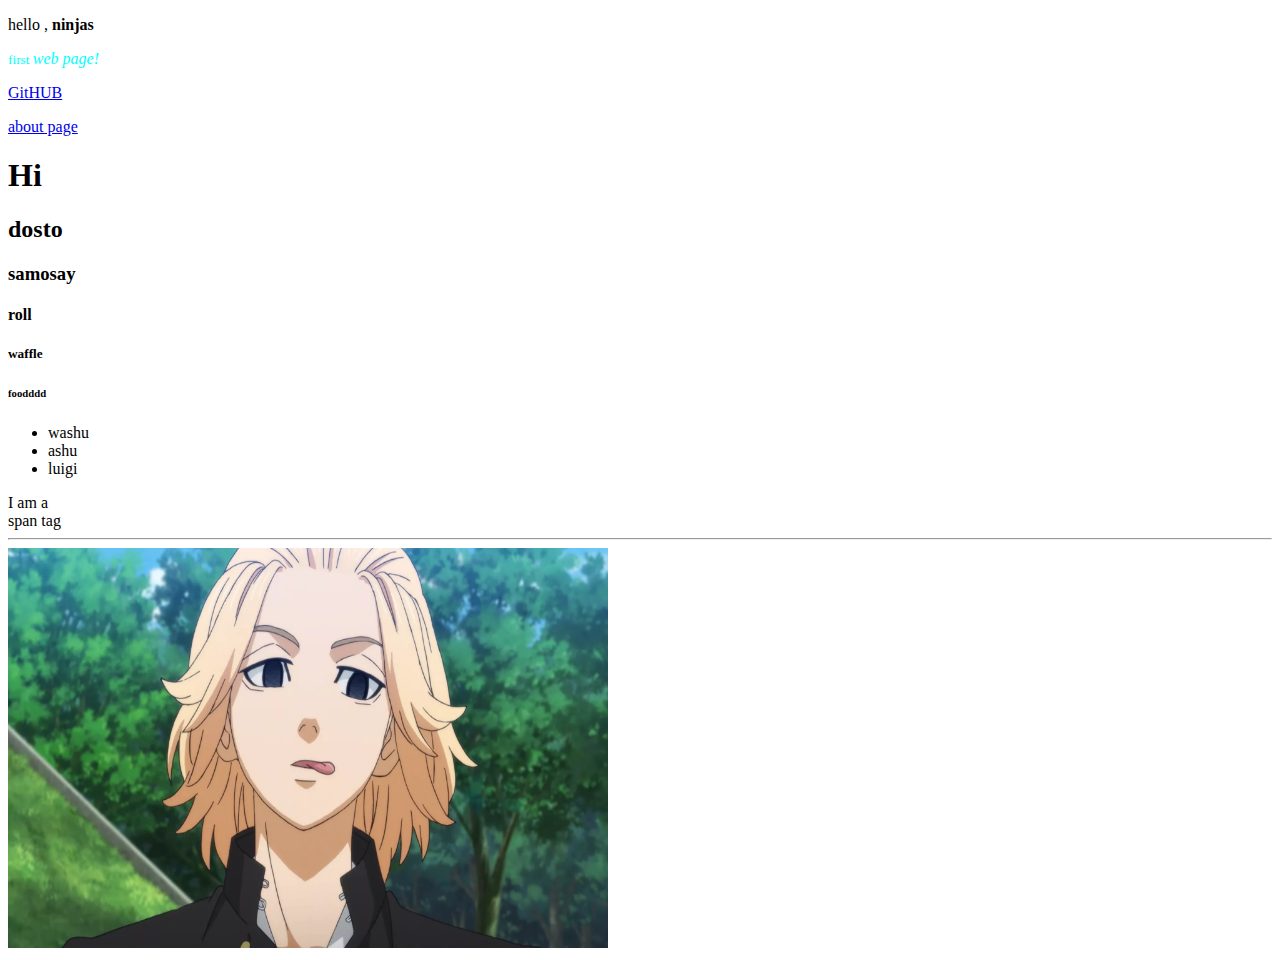
<file: mikeysite/index.html>
<!DOCTYPE html>
<html lang="en">
<head>
    <meta charset="UTF-8">
    <meta name="viewport" content="width=device-width, initial-scale=1.0">
    <title>Learning HTML</title>
</head>
<body>
   
    <div> <p>hello , <strong>ninjas </strong></p>
        <p style="color: aqua; "><small>first </small>  <em> web page!</em></p>
        <a href="https://github.com/">GitHUB</a>
        
        <p><a href="Lec1.html">about page</a></p>
    </div>
    <div>
        <h1>Hi</h1>
    <h2>dosto</h2>
    <h3>samosay</h3>
    <h4>roll</h4>
    <h5>waffle</h5>
    <h6>foodddd</h6>
    </div>
    <div>
        <ul>
            <li>washu</li>
            <li>ashu</li>
            <li>luigi</li>
        </ul> 
    </div>
    <span>I am a <br> span tag</span>
    <hr>
    <img src="pic1.webp" alt="mikey" width="600" height="400">
    
</body>
</html>
</file>
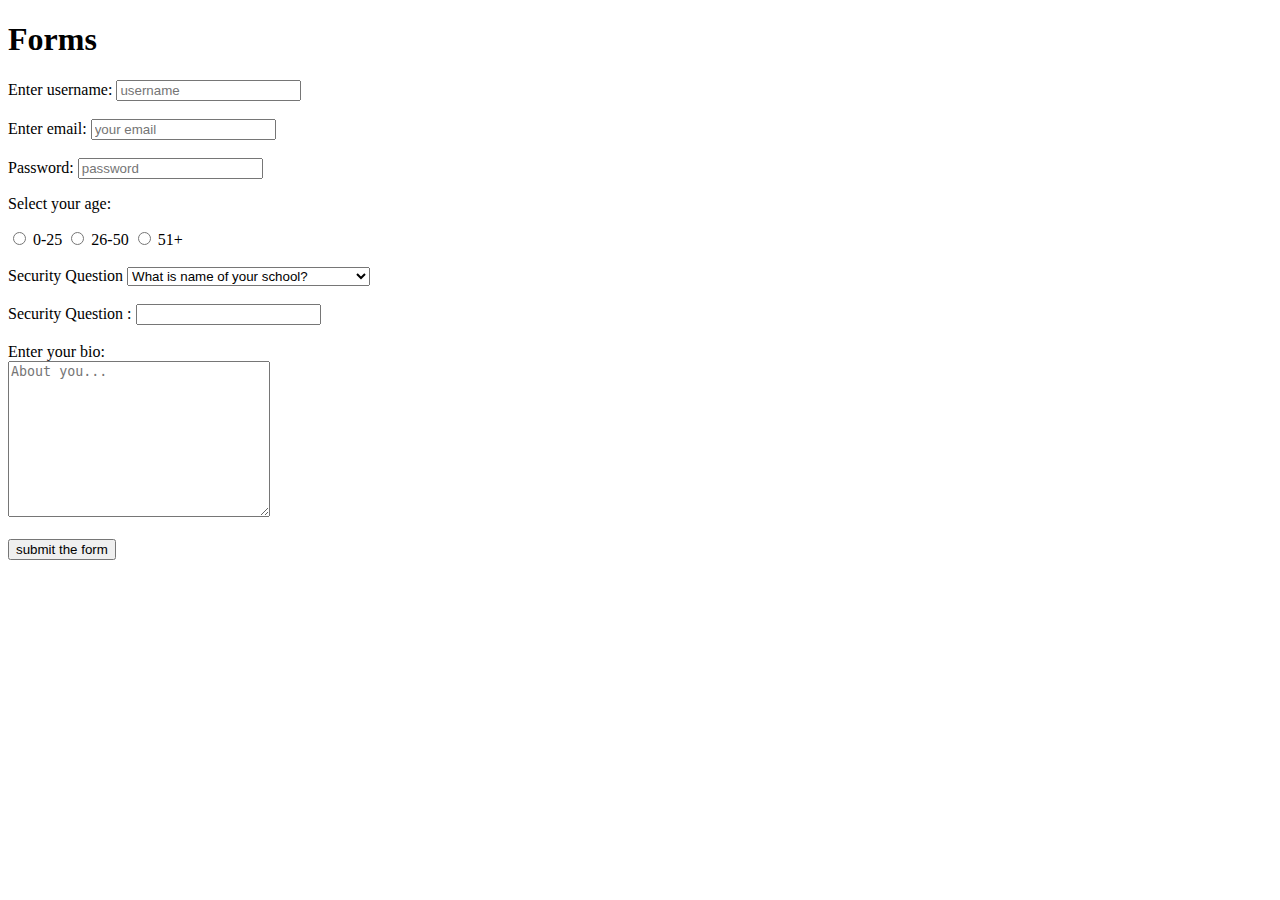
<file: Form/forms.html>
<!DOCTYPE html>
<html lang="en">
<head>
    <meta charset="UTF-8">
    <meta name="viewport" content="width=device-width, initial-scale=1.0">
    <title>FORMS</title>
</head>
<body>
    <h1>Forms</h1>

    <form>
        <label for="username">Enter username:</label>
        <input type="text" id="username" placeholder="username" required>
        <br><br>
        <label for="email">Enter email:</label>
        <input type="email" id="email" placeholder="your email" required>
        <br><br>
        <label for="password">Password:</label>
        <input type="password" id="password" placeholder="password" required>
        <p>Select your age:</p>
        <input type="radio" name="age" value="0-25" id="option-1">
        <label for="option-1">0-25</label>
        <input type="radio" name="age" value="26-50" id="option-2">
        <label for="option-2">26-50</label>
        <input type="radio" name="age" value="51+" id="option-3">
        <label for="option-3">51+</label>

        <br><br>

        <label for="question">Security Question</label>
        <select name="Questions" id="question">
            <option value="Q1">What is name of your school?</option>
            <option value="Q2">What vegetable you would like to be?</option>
            <option value="Q3">Who is your bestfriend?</option>
        </select>
        <br><br>

        <label for="answer">Security Question :</label>
        <input type="text" id="answer" name="answer">
        <br><br>
        <label for="bio">Enter your bio:</label>
        <br>
        <textarea name="bio" id="bio" cols="30" rows="10" placeholder="About you..."></textarea>
        <br><br>
        <input type="submit" value="submit the form">

    </form>
    
</body>
</html>
</file>
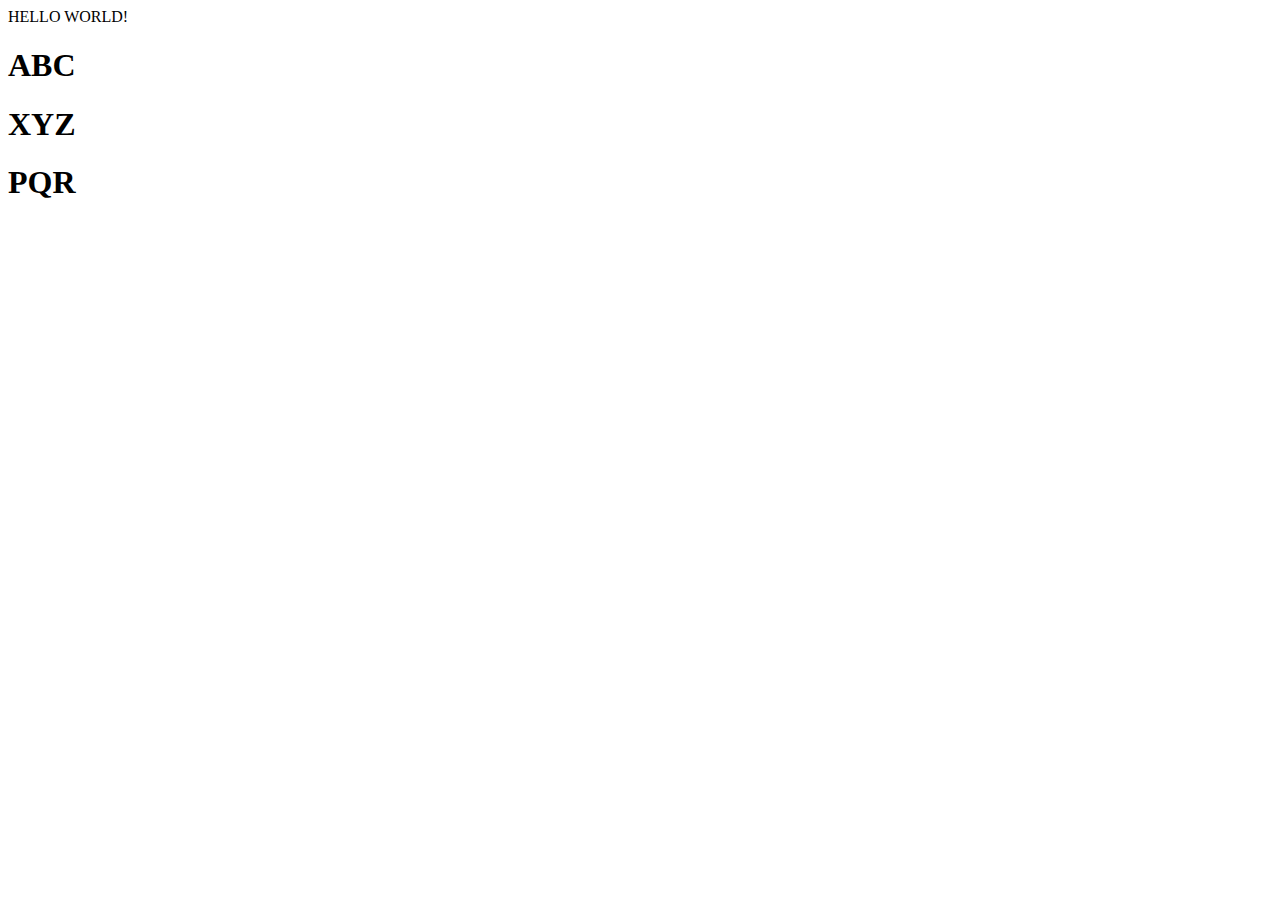
<file: J/abc.html>
<!DOCTYPE html>
<html lang="en">
<head>
    <meta charset="UTF-8">
    <meta name="viewport" content="width=device-width, initial-scale=1.0">
<link href=""
    <title>HELLO WORLD!</title>
    <style>

    </style>
</head>
<body>
    <div class="container bg danger"style="height: 400px ;">
    <div class="row">
        <div class="col-log-12 bg-secondary text-black"><h1>ABC</h1></div>
        <div class="row">
        <div class="col-log-12 bg-primary text-white"><h1>XYZ</h1></div>
        <div class="row">
            <div class="col col-log-6"style="height: 500px ;"><h1>PQR</h1></div>
            
        </div>
        </div>

    </div>

    
</body>
</html>
</file>
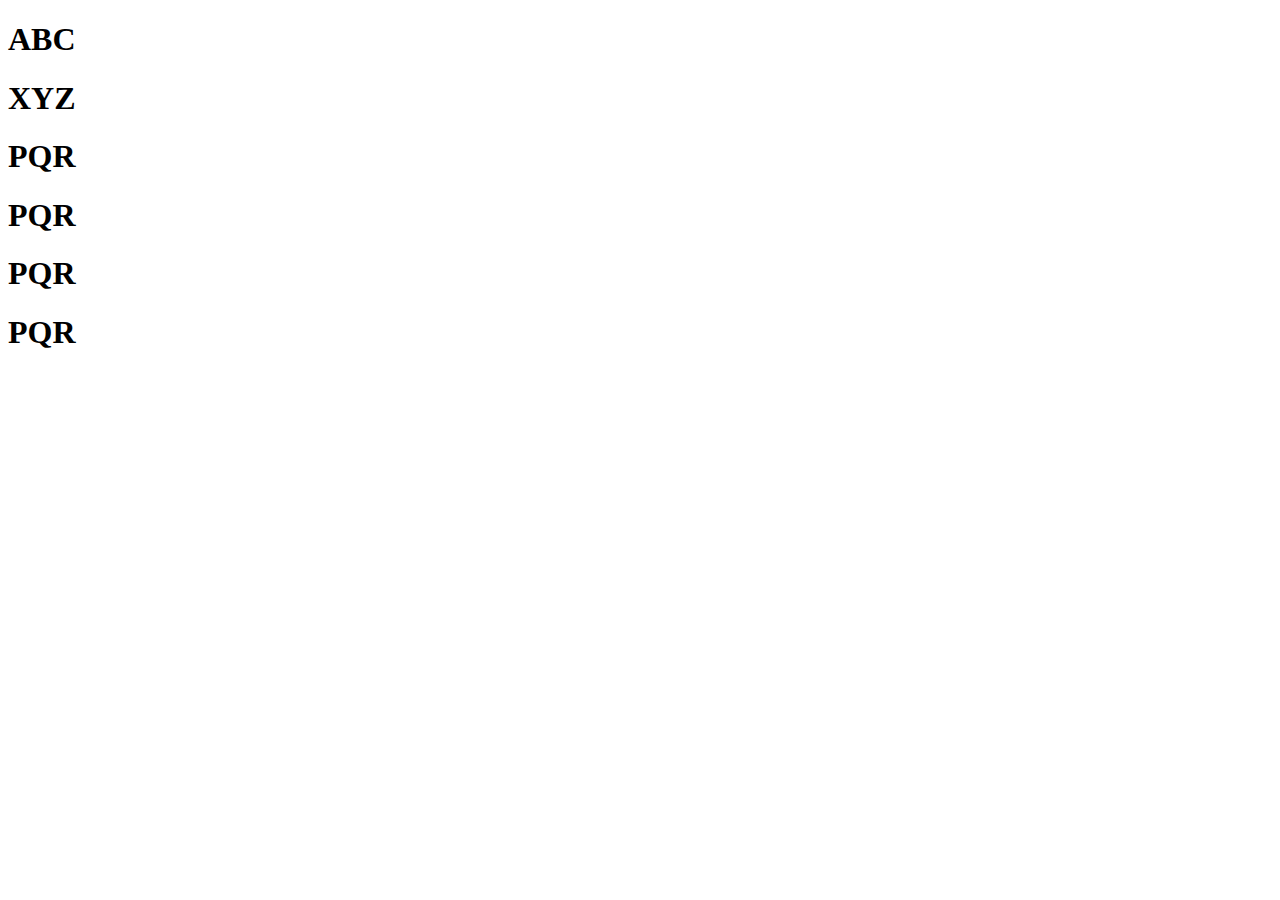
<file: J/h.html>
<!doctype html>
<html lang="en">
  <head>

    <meta charset="utf-8">
    <meta name="viewport" content="width=device-width, initial-scale=1">

   
    <link href="https://cdn.jsdelivr.net/npm/bootstrap@5.0.2/dist/css/bootstrap.min.css" rel="stylesheet" integrity="sha384-EVSTQN3/azprG1Anm3QDgpJLIm9Nao0Yz1ztcQTwFspd3yD65VohhpuuCOmLASjC" crossorigin="anonymous">

    <title>Hello, world!</title>
  </head>
  <body>
    
    <div class="container bg danger"style="height: 500px ;">
        <div class="row">
            <div class="col-log-12 bg-secondary text-black"><h1>ABC</h1></div>
            <div class="row">
            <div class="col-log-12 bg-primary text-white"><h1>XYZ</h1></div>
            <div class="row">
                <div class="col col-log-3"><h1>PQR</h1></div>
                <div class="col col-log-3"><h1>PQR</h1></div>
                <div class="col col-log-3"><h1>PQR</h1></div>
                <div class="col col-log-3"><h1>PQR</h1></div>

            </div>
            <div class="row">
                <div class="col-log-6">

                </div>
            </div>
            </div>
    
        </div>
    

   
    <script src="https://cdn.jsdelivr.net/npm/bootstrap@5.0.2/dist/js/bootstrap.bundle.min.js" integrity="sha384-MrcW6ZMFYlzcLA8Nl+NtUVF0sA7MsXsP1UyJoMp4YLEuNSfAP+JcXn/tWtIaxVXM" crossorigin="anonymous"></script>

   
  </body>
</html>
</file>
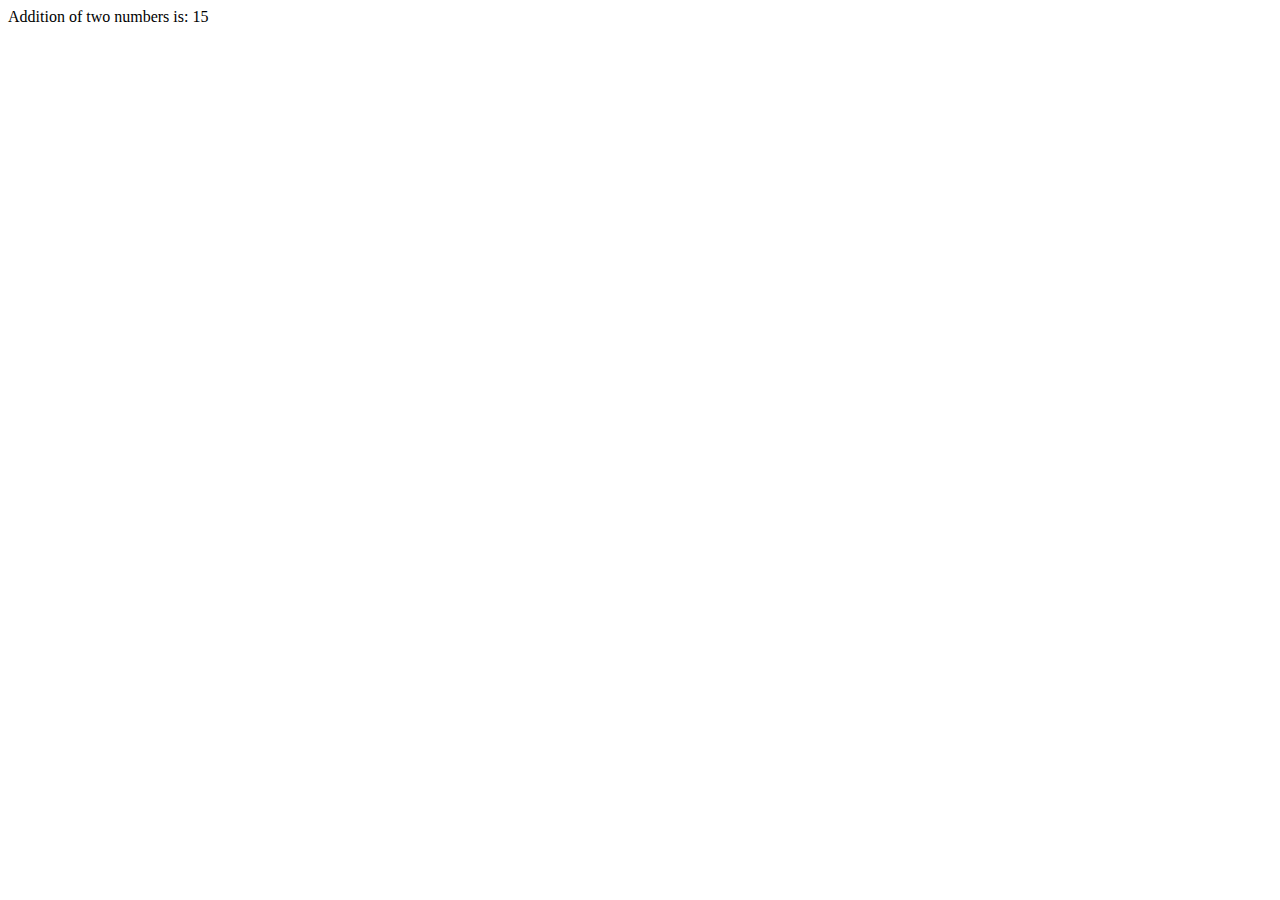
<file: J/JSCLASS1.html>
<!DOCTYPE html>
<html lang="en">
<head>
    <meta charset="UTF-8">
    <meta name="viewport" content="width=device-width, initial-scale=1.0">
    <title>Basic JS Page</title>
</head>
<body>
    <script type="text/javascript">
    
   /* var msg="Welcome to JS Page";
    document.write(msg);
    console.log(msg);
    var num=5;
    document.write(num);*/
   

    var x=5; // global
    function add(){
    var y=10; //local
    var z=x+y; //local
    document.write(" Addition of two numbers is: "+ z);
    console.log(z); //15
}
add();

console.log(z,x);
</script>

     
</body>
</html>
</file>
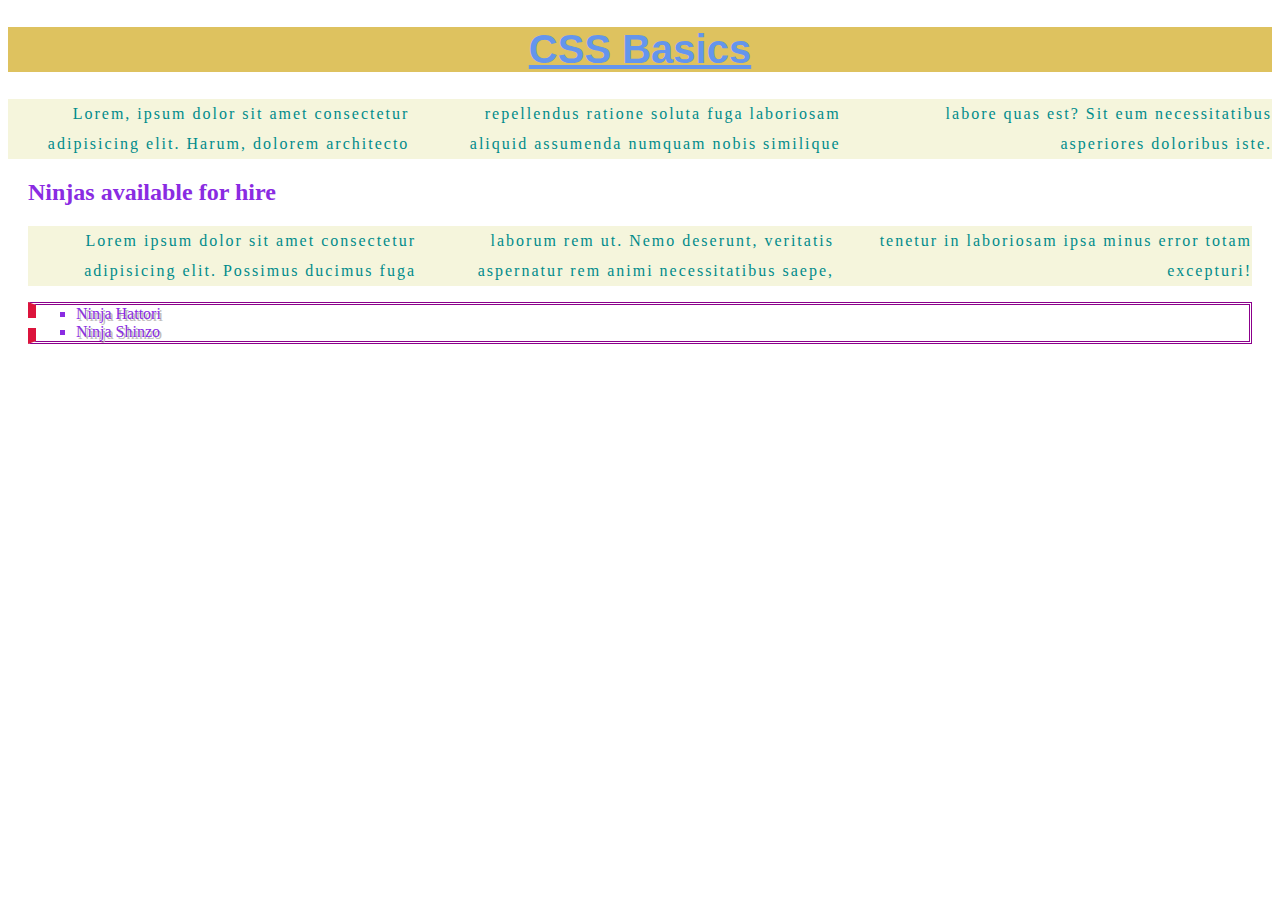
<file: Lecture 1/Lec1.html>
<!DOCTYPE html>
 <html lang="en">
 <head>
  <link rel="stylesheet" href="stylesheet1.css">

    <meta charset="UTF-8">
    <meta name="viewport" content="width=device-width, initial-scale=1.0">
    <title>CSS Basics</title>
 </head>
 <body>
   <h1>CSS Basics</h1>
   <p>Lorem, ipsum dolor sit amet consectetur adipisicing elit. Harum, dolorem architecto repellendus ratione soluta fuga laboriosam aliquid assumenda numquam nobis similique labore quas est? Sit eum necessitatibus asperiores doloribus iste.</p>

   <div>
    <h2>Ninjas available for hire</h2>
    <p>Lorem ipsum dolor sit amet consectetur adipisicing elit. Possimus ducimus fuga laborum rem ut. Nemo deserunt, veritatis aspernatur rem animi necessitatibus saepe, tenetur in laboriosam ipsa minus error totam excepturi!</p>
    <ul>
      <li>Ninja Hattori</li>
      <li>Ninja Shinzo</li>
    </ul>
   </div>
    
 </body>
 </html>
</file>
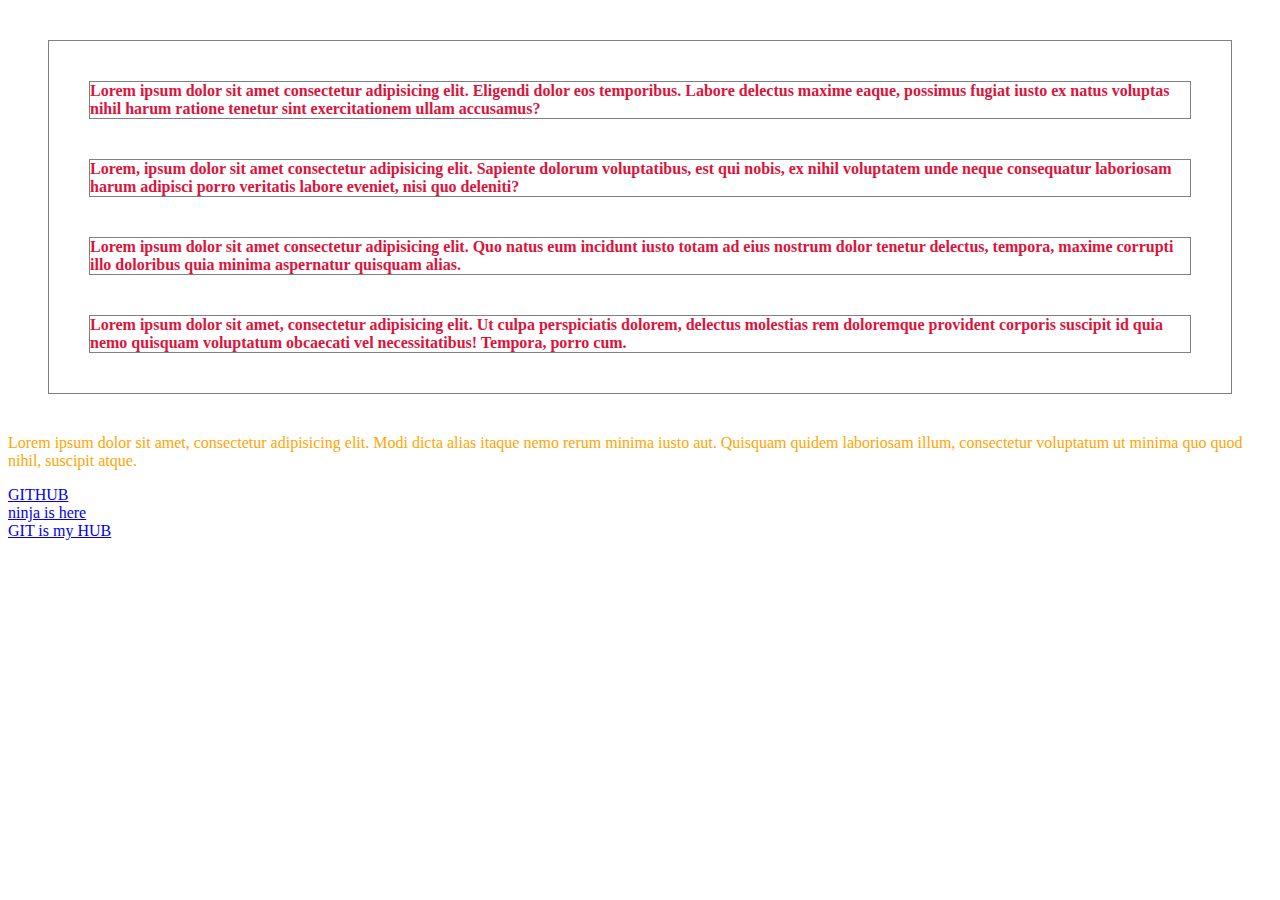
<file: Lecture 5/Lec5.html>
<!DOCTYPE html>
<html lang="en">
<head>
    <link rel="stylesheet" href="stylesheet2.css">
    <meta charset="UTF-8">
    <meta name="viewport" content="width=device-width, initial-scale=1.0">
    <title>Lec5</title>
</head>
<body>
    <div id="content">
        <p>Lorem ipsum dolor sit amet consectetur adipisicing elit. Eligendi dolor eos temporibus. Labore delectus maxime eaque, possimus fugiat iusto ex natus voluptas nihil harum ratione tenetur sint exercitationem ullam accusamus?</p>
        <p class="error">Lorem, ipsum dolor sit amet consectetur adipisicing elit. Sapiente dolorum voluptatibus, est qui nobis, ex nihil voluptatem unde neque consequatur laboriosam harum adipisci porro veritatis labore eveniet, nisi quo deleniti?</p>
        <p class="success">Lorem ipsum dolor sit amet consectetur adipisicing elit. Quo natus eum incidunt iusto totam ad eius nostrum dolor tenetur delectus, tempora, maxime corrupti illo doloribus quia minima aspernatur quisquam alias.</p>
        <p class="success feedback">Lorem ipsum dolor sit amet, consectetur adipisicing elit. Ut culpa perspiciatis dolorem, delectus molestias rem doloremque provident corporis suscipit id quia nemo quisquam voluptatum obcaecati vel necessitatibus! Tempora, porro cum.</p>
    
    </div>
    <p>Lorem ipsum dolor sit amet, consectetur adipisicing elit. Modi dicta alias itaque nemo rerum minima iusto aut. Quisquam quidem laboriosam illum, consectetur voluptatum ut minima quo quod nihil, suscipit atque.</p>
    <a href="https//:github.com/">GITHUB</a><br>
    <a href="https://www.thenetninja.co.uk">ninja is here</a><br>
    <a href="https//:github.com/">GIT is my HUB</a>

    
    
</body>
</html>
</file>
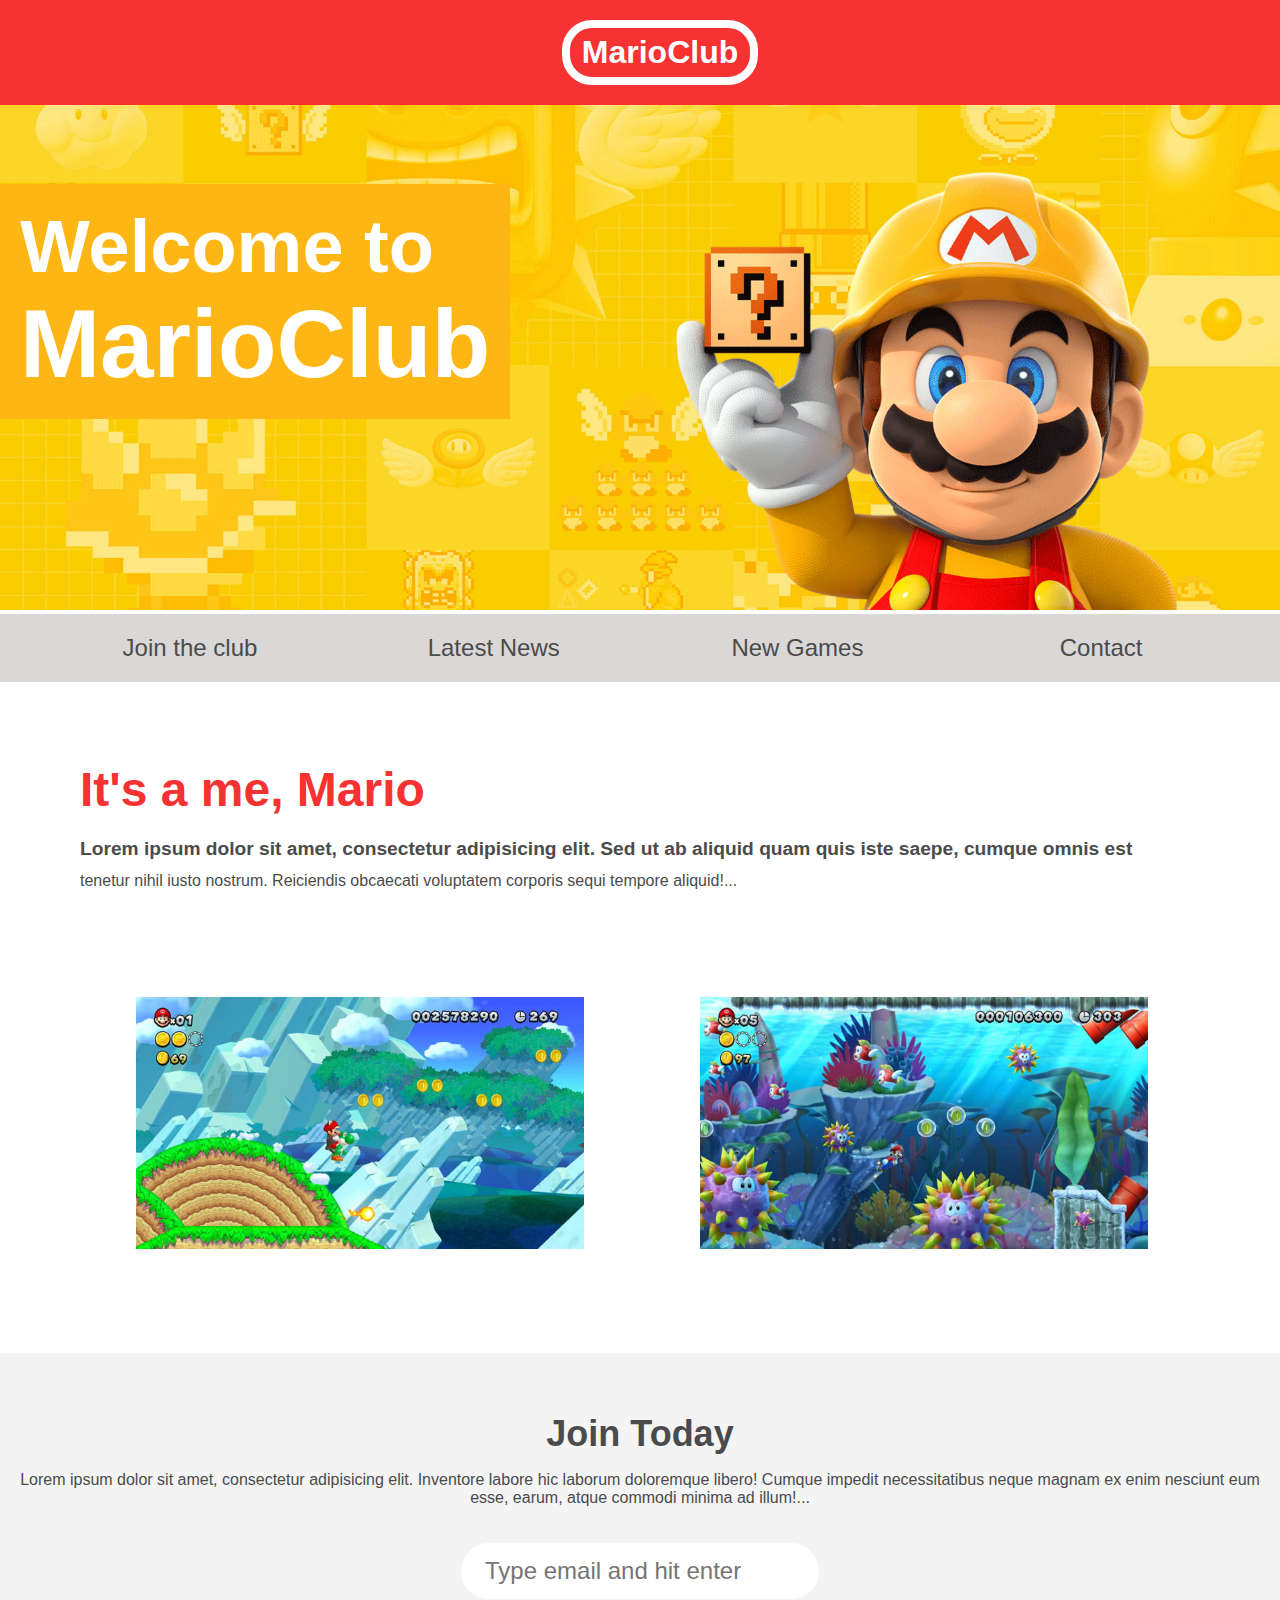
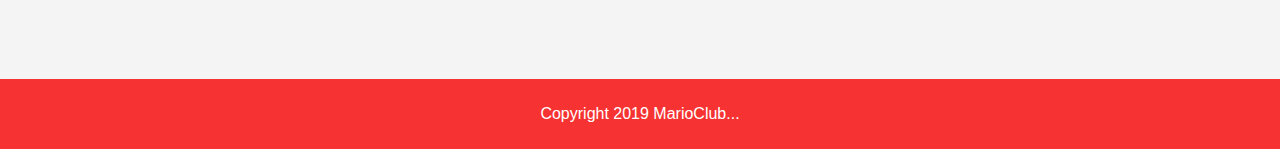
<file: Lecture 6(MarioClub)/Lec6.html>
<!DOCTYPE html>
<html lang="en">

<head>
    <link rel="stylesheet" href="stylesheet3.css">
    <meta charset="UTF-8">
    <meta name="viewport" content="width=device-width, initial-scale=1.0">
    <title>MarioClub</title>
</head>
<body>

    <header>
        <h1>MarioClub</h1>
    </header>
    <section class="banner">
        <img src="banner.png" alt="MarioClub welcome banner">
        <div class="welcome">
            <h2>Welcome to <br><span>MarioClub</span></h2>
        </div>
    </section>
    <nav class="main-nav">
        <ul>
            <li><a href="/join.html" class="join">Join the club</a></li>
            <li><a href="/news.html">Latest News</a></li>
            <li><a href="/games.html">New Games</a></li>
            <li><a href="/contact.html">Contact</a></li>

        </ul>
    </nav>
    <main>
        <article>
            <h2>It's a me, Mario</h2>
            <p>Lorem ipsum dolor sit amet, consectetur adipisicing elit. Sed ut ab aliquid quam quis iste saepe, cumque omnis est tenetur nihil iusto nostrum. Reiciendis obcaecati voluptatem corporis sequi tempore aliquid!</p>

        </article>
        <ul class="images">
            <li><img src="thumb-1.png" alt="Thumbnail 1"></li>
            <li><img src="thumb-2.png" alt="Thumbnail 2"></li>
        </ul>
    </main>
    <section class="join">
        <h2>Join Today</h2>
        <p>Lorem ipsum dolor sit amet, consectetur adipisicing elit. Inventore labore hic laborum doloremque libero! Cumque impedit necessitatibus neque magnam ex enim nesciunt eum esse, earum, atque commodi minima ad illum!</p>
        <form action="">
            <input type="email" name="email" placeholder="Type email and hit enter" required>
        </form>
    </section>
    <footer>
        <p>Copyright 2019 MarioClub</p>
    </footer>
    
</body>
</html>
</file>
<file: Lecture 1/stylesheet1.css>
h1{
  color: cornflowerblue;
  background-color: rgb(222, 194, 95);
  font-size: 40px;
  text-decoration: underline;
  font-family: Arial, Helvetica, sans-serif ;
  text-align: center;
}
p{
  color: darkcyan;
  background-color: beige;
  text-align: right;
  line-height: 30px;
  letter-spacing: 2px;
  column-count: 3;
  column-gap: 30px;
}
ul{
    /* border-width: 3px;
    border-style: double;
    border-color: darkmagenta; */
    border: 3px double darkmagenta;
    border-left: 8px dashed crimson;
}
li{
    list-style-type: square ;
    text-shadow: 2px 2px rgb(189, 186, 186);
}

div{
    color: blueviolet;
    margin: 20px;
}
</file>
<file: Lecture 5/stylesheet2.css>
/* p.error{
    color: rgb(64, 211, 72);
}
p.success{
    color: rgb(29, 15, 220);
}
p.success.feedback{
    color: #149790; border: 1px dashed rgb(146, 16, 42);
} 
#content{
    background-color: #ebebeb;
    padding: 20px;

} */
 /* div .error{
    color: #931dc9;
 } */

 /* a[href="https//:github.com/"]{
    background-color: darkviolet;
    color: white;
    text-decoration: none;
    font-weight: bold;
    
} */

div{
    color: lightcoral;
    border: 1px solid gray;
    margin: 40px;
    font-weight: bold;
}
div p{
    border: inherit;
    margin: inherit;
    color: crimson;
}
p{
    color: orange;
}
</file>
<file: Lecture 6(MarioClub)/stylesheet3.css>
body, ul, li, h1, h2, a{
    margin: 0;
    padding: 0;
    font-family: Arial, Helvetica, sans-serif;

} 


header{
    background-color: #f63232;
    padding: 20px ;
    text-align: center;
    position: fixed;
    width: 100%;
    z-index: 1;
    top: 0;
    left: 0;

}
header h1{
    color: white;
    border: 8px solid white;
    padding: 6px 12px;
    display: inline-block;
    border-radius: 30px;

}
.banner{
    position: relative;
}
.banner img{
    max-width: 100%;
}
.banner .welcome{
    background-color:  #feb614;
    color: white;
    padding: 20px;
    position: absolute;
    left: 0;
    top: 30%;
}
.banner h2{
    font-size: 74px;
}
.banner h2 span{
    font-size: 1.3em;
}
nav{
    background-color: rgb(218, 215, 215);
    padding: 20px;
    position: sticky;
    top: 108px;
    max-width: 100%;
    text-align: center;
    font-size: smaller;
}
nav ul{
    white-space: nowrap;
    max-width: 1200px;
    margin: 0 auto;
}
nav li{
    width: 25%;
    display: inline-block;
    font-size: 24px;
}
nav li a{
    text-decoration: none;
    color: #4b4b4b;
}
nav li a.join{
    columns: #f63232;

}
main{
    max-width: 100%;
    width: 1200px;
    margin: 80px auto;
    padding: 0 40px;
    box-sizing: border-box;
}
article h2{
    color: #f63232;
    font-size: 48px;
}
article p{
    line-height: 2em;
    color: #4b4b4b;
}
.images{
    text-align:center;
    margin: 80px 0;
    white-space: nowrap;

}
.images li{
    display: inline-block;
    width: 40%;
    margin: 20px 5%;
    

}
.images li img{
    max-width: 100%;

}
section.join{
    background: #f4f4f4;
    text-align: center;
    color: #4b4b4b;
    padding: 60px 20px;

}
.join h2{
    font-size: 36px;


}
form input{
    margin: 20px 0;
    padding: 10px 20px;
    font-size: 24px;
    border-radius: 28px;
    border: 4px solid white;

}
footer{
    background: #f63232;
    color: white;
    padding: 10px;
    text-align: center;
}

/* pseudo classes */

nav li a:hover{
    text-decoration: underline;
}

.images li:hover{
    position: relative;
    top: -5px;
}

form input:hover{
    border: 4px dashed #4b4b4b;
    outline: none;
}

form input:valid{
    border: 4px solid green;
}

article p::first-line{
    font-weight: bold;
    font-size: 1.2em;;
}
section.join p::selection{
    background-color: red;
}
p::after{
    content: '...'
}

/* responsive styles */
@media screen and (max-width: 1200px){
    .banner .welcome h2{
       font-size: 60px;
    }
    nav li{
        font-size: 18px;
    }

}
@media screen and (max-width: 750px){
    .banner .welcome h2{
       font-size: 40px;
    }

}
@media screen and (max-width: 650px){
    .banner .welcome {
       position: relative;
       text-align: center;
       padding: 10px;
    }
    .banner .welcome br {
        display: none;
     }
     .banner .welcome h2{
        font-size: 25px;
     }
     .banner .welcome span{
        font-size: 1em;
     }
     .images li{
        width: 100%;
        margin: 20px auto;
        display: block;

     }
}
@media screen and (max-width: 560px){
    nav li{
        font-size: 20px;
        display: block;
        width: 100%;
        margin: 12px;

    }
    header{
        position: relative;
    }
    nav{
        top: 0;
    }
}
</file>
